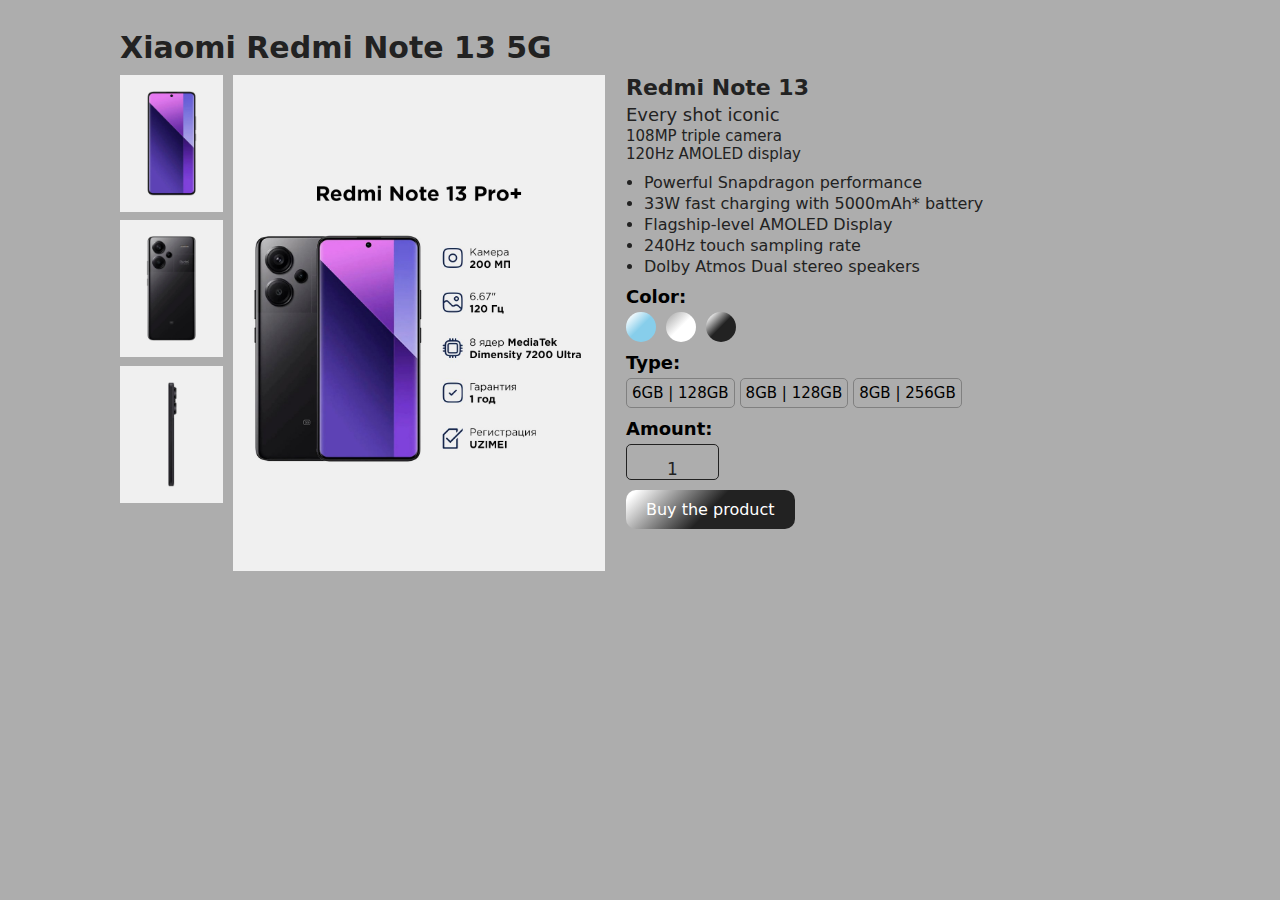
<file: index.html>
<!DOCTYPE html>
<html lang="en">
<head>
    <meta charset="UTF-8">
    <meta name="viewport" content="width=device-width, initial-scale=1.0">
    <link rel="stylesheet" href="https://cdnjs.cloudflare.com/ajax/libs/font-awesome/6.5.2/css/all.min.css" integrity="sha512-SnH5WK+bZxgPHs44uWIX+LLJAJ9/2PkPKZ5QiAj6Ta86w+fsb2TkcmfRyVX3pBnMFcV7oQPJkl9QevSCWr3W6A==" crossorigin="anonymous" referrerpolicy="no-referrer" />
    <link rel="shortcut icon" href="img/logo/xiaomi.png" type="image/x-icon">
    <link rel="stylesheet" href="style.css">
    <title>Redmi Note 13</title>
</head>
<body>
    <!-- container -->
    <div class="container">
        <div class="container-df">
            <div class="top">Xiaomi Redmi Note 13 5G</div>
            <div class="df">
                <div class="left">
                    <div class="left-pics">
                        <div class="pics pic1">
                            <img src="img/black/front.jpg" alt="front" class="imgs img1">
                        </div>
                        <div class="pics pic2">
                            <img src="img/black/back.jpg" alt="back" class="imgs img2">
                        </div>
                        <div class="pics pic3">
                            <img src="img/black/side.jpg" alt="side" class="imgs img3">
                        </div>
                    </div>
                    <div class="right-pic">
                        <img src="img/black/phone.jpg" alt="phone" class="img4">
                    </div>
                </div>
                <div class="right">
                    <div class="top-right">
                        <div class="text1">Redmi Note 13</div>
                        <div class="text2">Every shot iconic</div>
                        <div class="text3">108MP triple camera</div>
                        <div class="text3">120Hz AMOLED display</div>
                    </div>
                    <ul class="list">
                        <li class="item">Powerful Snapdragon performance</li>
                        <li class="item">33W fast charging with 5000mAh* battery</li>
                        <li class="item">Flagship-level AMOLED Display</li>
                        <li class="item">240Hz touch sampling rate</li>
                        <li class="item">Dolby Atmos Dual stereo speakers</li>
                    </ul>
                    <div class="select-color">
                        <div class="text4">Color:</div>
                        <div class="colors">
                            <div class="all-colors blue"></div>
                            <div class="all-colors white"></div>
                            <div class="all-colors black"></div>
                        </div>
                    </div>
                    <div class="storages">
                        <div class="text4">Type:</div>
                        <div class="types">
                            <div class="all-types type1">6GB | 128GB</div>
                            <div class="all-types type2">8GB | 128GB</div>
                            <div class="all-types type3">8GB | 256GB</div>
                        </div>
                    </div>
                    <div class="amount">
                        <div class="text4">Amount:</div>
                        <div class="math">
                            <span class="minus"><i class="fa-solid fa-minus icon-minus"></i></span>
                            <span class="number">1</span>
                            <span class="plus"><i class="fa-solid fa-plus icon-plus"></i></span>
                        </div>
                    </div>
                    <a href="done/done.html" target="_blank" class="link1">Buy the product</a>
                </div>
            </div>
        </div>
    </div>
    <script src="script.js"></script>
</body>
</html>
</file>
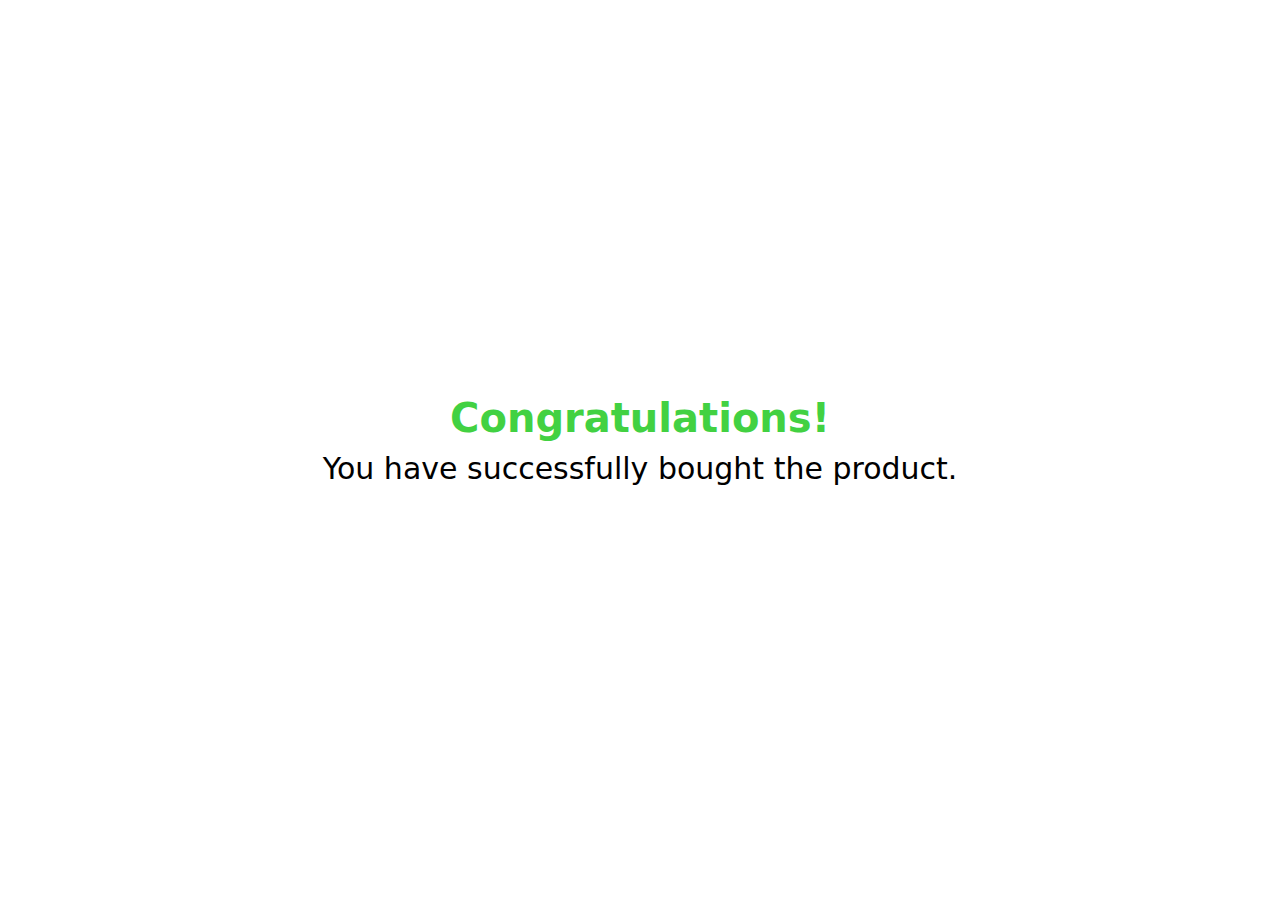
<file: done/done.html>
<!DOCTYPE html>
<html lang="en">
<head>
    <meta charset="UTF-8">
    <meta name="viewport" content="width=device-width, initial-scale=1.0">
    <link rel="stylesheet" href="https://cdnjs.cloudflare.com/ajax/libs/font-awesome/6.5.2/css/all.min.css" integrity="sha512-SnH5WK+bZxgPHs44uWIX+LLJAJ9/2PkPKZ5QiAj6Ta86w+fsb2TkcmfRyVX3pBnMFcV7oQPJkl9QevSCWr3W6A==" crossorigin="anonymous" referrerpolicy="no-referrer" />
    <link rel="shortcut icon" href="https://upload.wikimedia.org/wikipedia/commons/thumb/8/8b/Eo_circle_green_white_checkmark.svg/2048px-Eo_circle_green_white_checkmark.svg.png" type="image/x-icon">
    <link rel="stylesheet" href="done.css">
    <title>Done!</title>
</head>
<body>
    <!-- container -->
    <div class="container">
        <div class="df">
            <div class="text1">Congratulations!</div>
            <div class="text2">You have successfully bought the product.</div>
            <div class="icons">
                <i class="fa-solid fa-circle-check icon"></i>
            </div>
        </div>
    </div>
</body>
</html>
</file>
<file: style.css>
*, *::before, *::after {
    box-sizing: border-box;
    margin: 0;
    padding: 0;
    outline: none;
}
* {
    font-family: system-ui, -apple-system, BlinkMacSystemFont, 'Segoe UI', Roboto, Oxygen, Ubuntu, Cantarell, 'Open Sans', 'Helvetica Neue', sans-serif;
}
html {
    scroll-behavior: smooth;
}
img {
    max-width: 100%;
    height: auto;
    cursor: pointer;
    display: block;
}
a, span, label {
    display: inline-block;
    text-decoration: none;
}
.container {
    max-width: 100%;
    min-height: 100dvh;
    padding: 20px;
    background-color: #7a7a7a9e;
}
.container-white {
    max-width: 100%;
    min-height: 100dvh;
    padding: 20px;
    background-color: #fff;
}
.container-blue {
    max-width: 100%;
    min-height: 100dvh;
    padding: 20px;
    background-color: #b7e7f9c0;
}
.container-df {
    margin-top: 10px;
}
.top {
    color: #222;
    font-weight: bold;
    font-size: 30px;
    margin-bottom: 10px;
}
.df, .left {
    display: flex;
    flex-wrap: wrap;
    align-items: flex-start;
}
.top, .left {
    margin-left: 100px;
}
.left {
    width: 40%;
    margin-right: 10px;
}
.right {
    width: 30%;
}
.pic1, .pic2 {
    margin-bottom: 8.5px;
}
.pics:hover {
    border: 1px solid gray;
}
.left-pics {
    width: 20.7%;
    margin-right: 10px;
}
.pics-new {
    border: 2px solid #222;
}
.pics-new:hover {
    border: 2px solid #222;
}
.right-pic {
    width: 75%;
}
.top-right {
    margin-bottom: 10px;
    color: #222;
}
.text1 {
    font-weight: bold;
    font-size: 22px;
    margin-bottom: 4px;
}
.text2 {
    font-size: 18px;
    margin-bottom: 2px;
}
.text3 {
    font-size: 15px;
}
.list {
    margin-bottom: 10px;
    padding-left: 18px;
}
.item {
    color: #222;
    margin-bottom: 2px;
}
.text4 {
    font-weight: bold;
    font-size: 18px;
    margin-bottom: 5px;
}
.colors {
    display: flex;
    flex-wrap: wrap;
    align-items: center;
    margin-bottom: 10px;
}
.blue, .white, .black {
    width: 30px;
    height: 30px;
    cursor: pointer;
    border-radius: 50%;
}
.blue, .white {
    margin-right: 10px;
}
.blue {
    background-image: linear-gradient(
        135deg,
        #fff 0 10%,
        skyblue 50% 100%
    );
}
.white {
    background-image: linear-gradient(
        135deg,
        #b4b4b4 0 10%,
        #fff 50% 100%
    );
}
.black {
    background-image: linear-gradient(
        135deg,
        #fff 0 10%,
        #222 50% 100%
    );
}
.all-colors:hover {
    border: 2px solid #b4b4b4;
}
.all-colors-new {
    border: 2px solid #222;
}
.all-colors-new:hover {
    border: 2px solid #222;
}
.types {
    display: flex;
    flex-wrap: wrap;
    align-items: center;
    justify-content: flex-start;
    margin-bottom: 10px;
}
.type1, .type2, .type3 {
    border: 1px solid gray;
    padding: 5px;
    border-radius: 5px;
    cursor: pointer;
    font-size: 15px;
    margin-right: 5px;
}
.all-types:hover {
    border: 2px solid gray;
}
.all-types-new {
    border: 2px solid #222;
}
.all-types-new:hover {
    border: 2px solid #222;
}
.math {
    border: 1px solid #222;
    display: inline-block;
    border-radius: 5px;
    padding: 0 5px;
}
.number {
    margin: 0 5px;
    font-size: 17px;
    color: #222;
}
.minus, .plus {
    font-size: 14px;
    color: #222;
    cursor: pointer;
}
.link1 {
    background-image: linear-gradient(
        135deg,
        #fff 0 5%,
        #222 50% 100%
    );
    color: #fff;
    padding: 10px 20px;
    border-radius: 10px;
    display: inline-block;
    margin-top: 10px;
    cursor: pointer;
}
.link-blue {
    background-image: linear-gradient(
        135deg,
        #fff 0 5%,
        skyblue 50% 100%
    );
    color: #fff;
    padding: 10px 20px;
    border-radius: 10px;
    display: inline-block;
    margin-top: 10px;
    cursor: pointer;
}
.link-white {
    background-image: linear-gradient(
        135deg,
        #b4b4b4 0 5%,
        #f5f5f5 50% 100%
    );
    color: #222;
    padding: 10px 20px;
    border-radius: 10px;
    display: inline-block;
    margin-top: 10px;
    cursor: pointer;
}
.icon-minus, .icon-plus {
    width: 25px;
    height: 30px;
    display: flex;
    flex-wrap: wrap;
    align-items: center;
    justify-content: center;
}
</file>
<file: done/done.css>
*, *::before, *::after {
    box-sizing: border-box;
    margin: 0;
    padding: 0;
    outline: none;
}
* {
    font-family: system-ui, -apple-system, BlinkMacSystemFont, 'Segoe UI', Roboto, Oxygen, Ubuntu, Cantarell, 'Open Sans', 'Helvetica Neue', sans-serif;
}
html {
    scroll-behavior: smooth;
}
img {
    max-width: 100%;
    height: auto;
    cursor: pointer;
    display: block;
}
a, span, label {
    display: inline-block;
    text-decoration: none;
}
.container {
    max-width: 100%;
    min-height: 100dvh;
    display: flex;
    flex-wrap: wrap;
    align-items: center;
    justify-content: center;
}
.df {
    text-align: center;
}
.text1 {
    font-weight: bold;
    font-size: 40px;
    margin-bottom: 10px;
    color: #42d142;
}
.text2 {
    font-size: 30px;
    margin-bottom: 20px;
}
.icon {
    color: #42d142;
    font-size: 45px;
    cursor: pointer;
}
</file>
